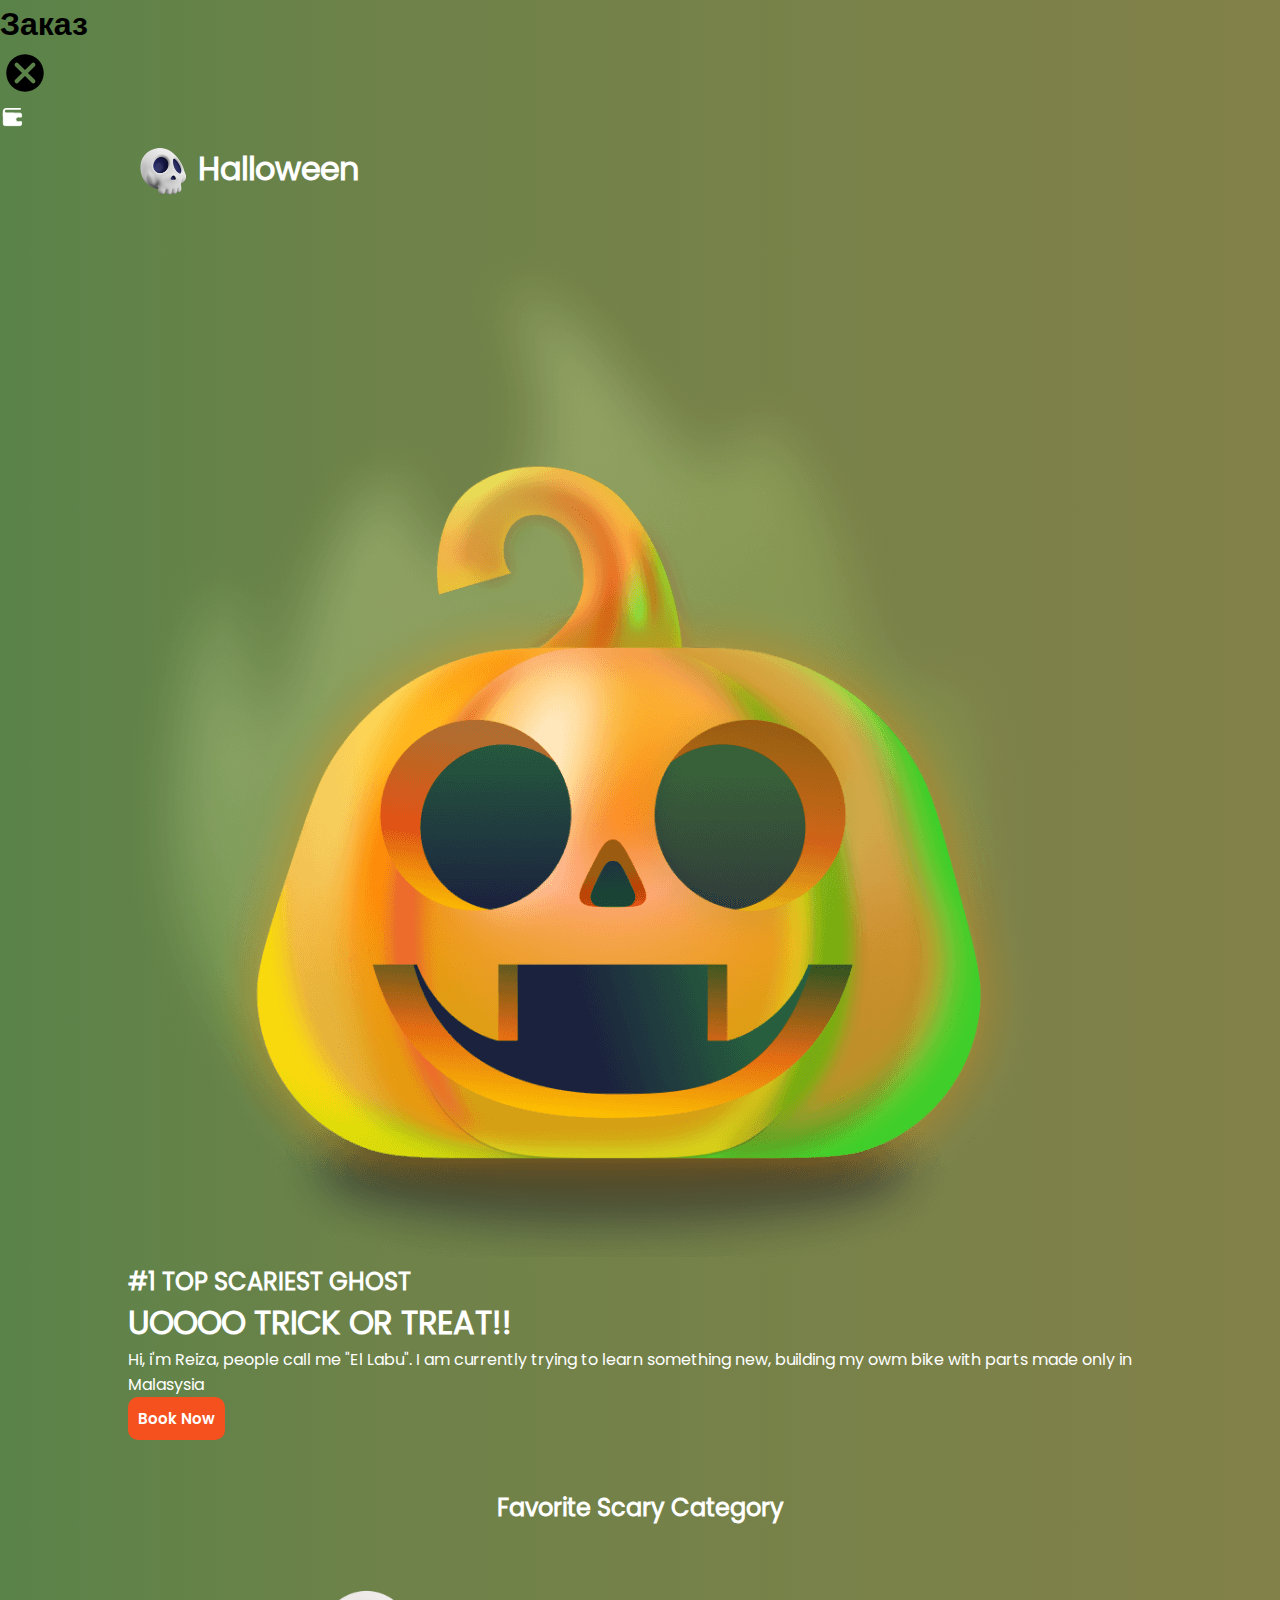
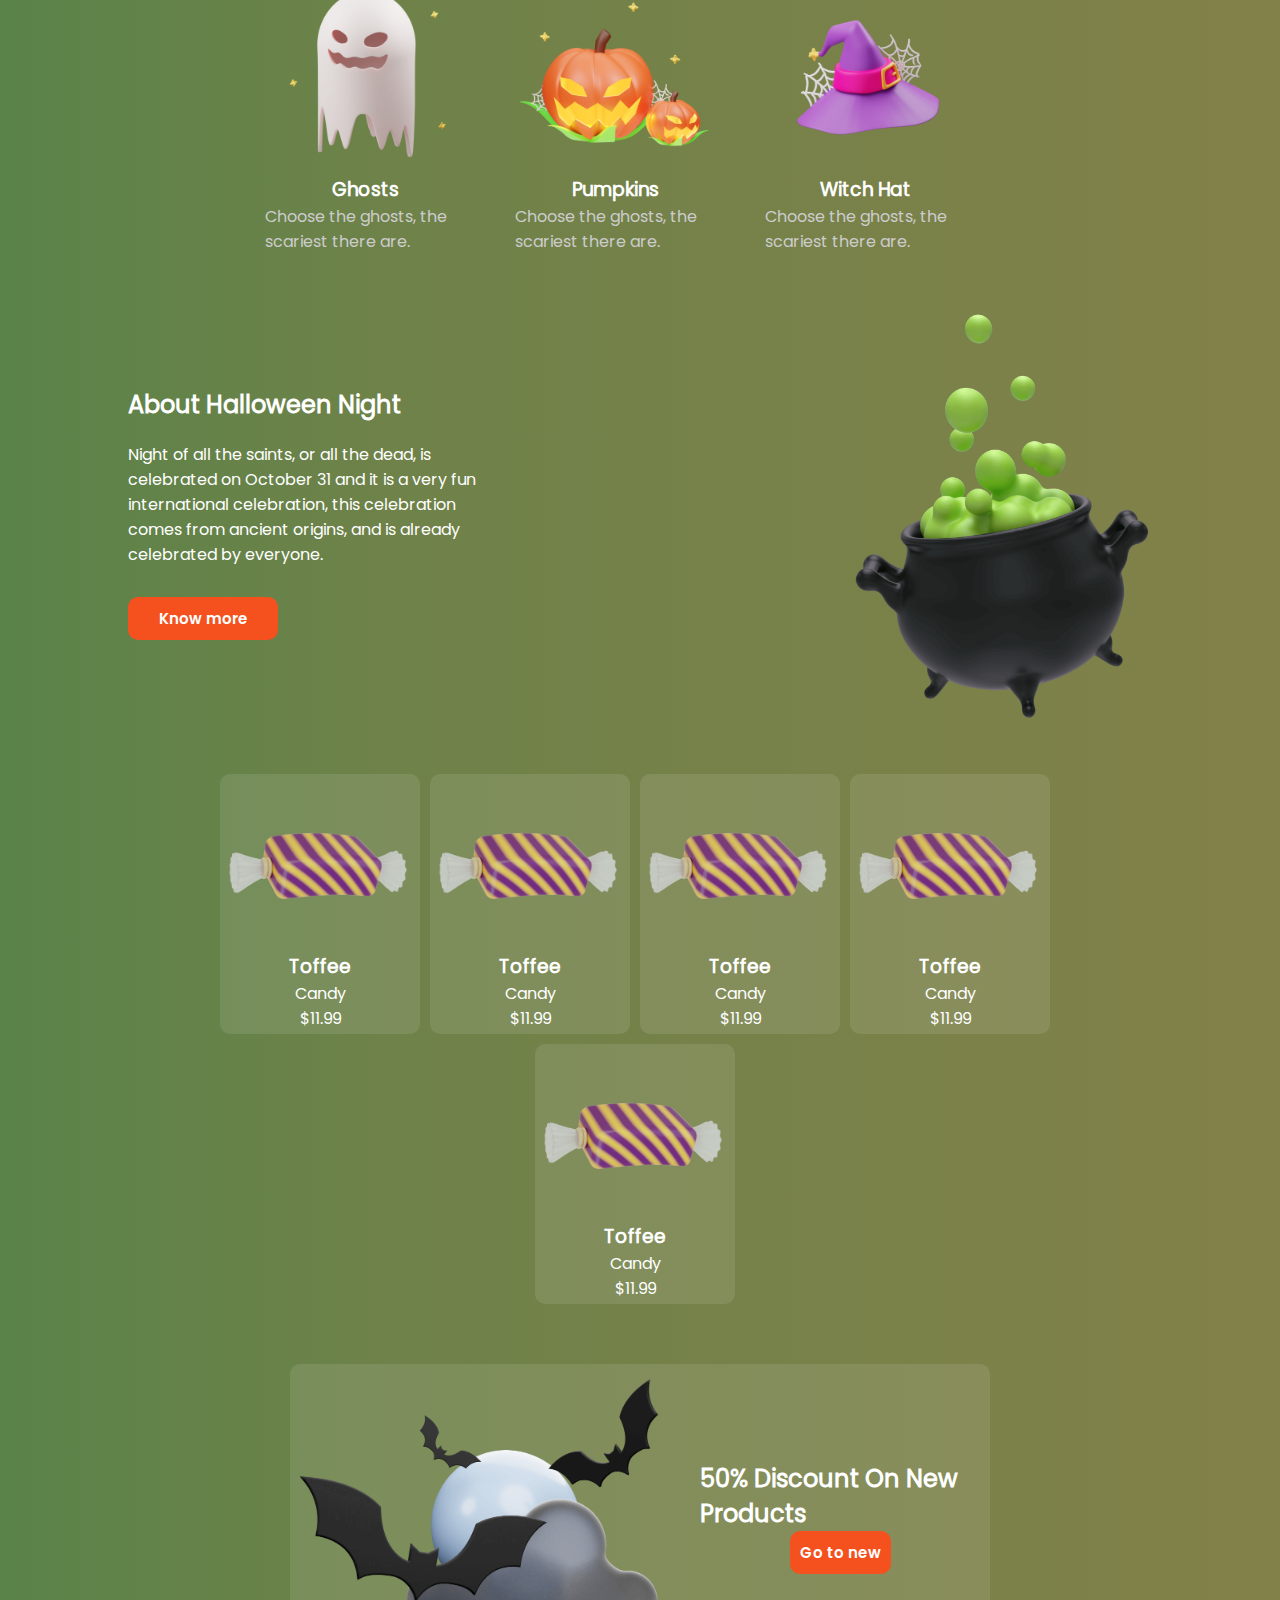
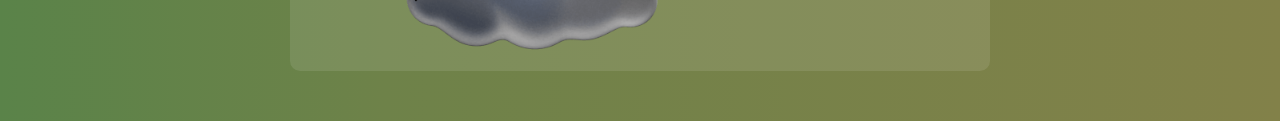
<file: boo/index.html>
<!DOCTYPE html>
<html lang="en">
    <head>
        <meta charset="UTF-8" />
        <meta http-equiv="X-UA-Compatible" content="IE=edge" />
        <meta name="viewport" content="width=device-width, initial-scale=1.0" />
        <title>Boo shop</title>
        <link rel="stylesheet" href="./assets/css/style.css" />
    </head>
    <body>
        <div class="walletbox hidden">
            <div class="wrapper">
                <div class="walletbox__header">
                    <h1>Заказ</h1>
                    <svg
                        class="walletbox__svg"
                        width="50"
                        height="50"
                        viewBox="0 0 24 24"
                        fill="none"
                        xmlns="http://www.w3.org/2000/svg"
                    >
                        <path
                            fill-rule="evenodd"
                            clip-rule="evenodd"
                            d="M21 12C21 16.9706 16.9706 21 12 21C7.02944 21 3 16.9706 3 12C3 7.02944 7.02944 3 12 3C16.9706 3 21 7.02944 21 12ZM7.29289 16.7071C6.90237 16.3166 6.90237 15.6834 7.29289 15.2929L10.5858 12L7.29289 8.70711C6.90237 8.31658 6.90237 7.68342 7.29289 7.29289C7.68342 6.90237 8.31658 6.90237 8.70711 7.29289L12 10.5858L15.2929 7.29289C15.6834 6.90237 16.3166 6.90237 16.7071 7.29289C17.0976 7.68342 17.0976 8.31658 16.7071 8.70711L13.4142 12L16.7071 15.2929C17.0976 15.6834 17.0976 16.3166 16.7071 16.7071C16.3166 17.0976 15.6834 17.0976 15.2929 16.7071L12 13.4142L8.70711 16.7071C8.31658 17.0976 7.68342 17.0976 7.29289 16.7071Z"
                            fill="#000"
                        />
                    </svg>
                </div>
            </div>
        </div>
        <div class="wallet">
            <div class="wrapper">
                <svg
                    class="wallet__svg"
                    width="23"
                    height="23"
                    viewBox="-1 0 24 24"
                    fill="none"
                    xmlns="http://www.w2.org/2000/svg"
                >
                    <path
                        d="M19 5C20.5523 5 21 4.55228 21 4C21 3.44772 20.5523 3 20 3V5ZM5.50001 5L20 5V3L5.50001 3L5.50001 5ZM5.50001 10H13.5V8L5.50001 8V10ZM4.00001 6.5C4.00001 5.67157 4.67158 5 5.50001 5L5.50001 3C3.56701 3 2.00001 4.567 2.00001 6.5L4.00001 6.5ZM2.00001 6.5C2.00001 8.433 3.56701 10 5.50001 10V8C4.67158 8 4.00001 7.32843 4.00001 6.5L2.00001 6.5Z"
                        fill="white"
                    />
                    <path d="M3 12L4 6.5H2L2 12H4Z" fill="white" />
                    <path
                        d="M2 8.5H2.5V9L2.5 19V19.0329C2.49998 19.4762 2.49995 19.8581 2.54107 20.1639C2.58514 20.4917 2.68451 20.8058 2.93934 21.0607L2.93934 21.0607C3.19417 21.3155 3.50835 21.4149 3.83611 21.4589C4.14193 21.5 4.52384 21.5 4.96708 21.5L5 21.5L19 21.5C19.011 21.5 19.022 21.5 19.0329 21.5C19.4762 21.5 19.8581 21.5 20.1639 21.4589C20.4917 21.4149 20.8058 21.3155 21.0607 21.0607C21.3155 20.8058 21.4149 20.4917 21.4589 20.1639C21.5 19.8581 21.5 19.4762 21.5 19.0329C21.5 19.022 21.5 19.011 21.5 19V18V17.5H21H18C16.6193 17.5 15.5 16.3807 15.5 15C15.5 13.6193 16.6193 12.5 18 12.5H21H21.5V12V11L21.5 10.9671C21.5 10.5238 21.5 10.1419 21.4589 9.8361C21.4149 9.50835 21.3155 9.19417 21.0607 8.93934C20.8058 8.68451 20.4917 8.58514 20.1639 8.54107C19.8581 8.49995 19.4762 8.49997 19.0329 8.5L19 8.5L3 8.5Z"
                        fill="white"
                        stroke="white"
                    />
                </svg>
            </div>
        </div>

        <header>
            <div class="header container">
                <div class="header__content">
                    <img src="./assets/img/logo.png" alt="" />
                    <h1>Halloween</h1>
                </div>
            </div>
        </header>

        <section>
            <div class="book container">
                <div class="book__content">
                    <img
                        src="./assets/img/home1-img.png"
                        alt=""
                        class="book__image"
                    />
                    <div class="book__body">
                        <h2>#1 TOP SCARIEST GHOST</h2>
                        <h1>UOOOO TRICK OR TREAT!!</h1>
                        <p>
                            Hi, i'm Reiza, people call me "El Labu". I am
                            currently trying to learn something new, building my
                            owm bike with parts made only in Malasysia
                        </p>
                        <button class="button">Book Now</button>
                    </div>
                </div>
            </div>
        </section>

        <section>
            <div class="categorys container">
                <h2>Favorite Scary Category</h2>
                <div class="categorys__content">
                    <div class="category">
                        <img
                            src="./assets/img/category1-img.png"
                            class="category__image"
                            alt=""
                        />
                        <h3>Ghosts</h3>
                        <p>Choose the ghosts, the scariest there are.</p>
                    </div>
                    <div class="category">
                        <img
                            src="./assets/img/category2-img.png"
                            class="category__image"
                            alt=""
                        />
                        <h3>Pumpkins</h3>
                        <p>Choose the ghosts, the scariest there are.</p>
                    </div>
                    <div class="category">
                        <img
                            src="./assets/img/category3-img.png"
                            class="category__image"
                            alt=""
                        />
                        <h3>Witch Hat</h3>
                        <p>Choose the ghosts, the scariest there are.</p>
                    </div>
                </div>
            </div>
        </section>
        <section>
            <div class="about container">
                <div class="about__content">
                    <div class="about__body">
                        <h2>About Halloween Night</h2>
                        <p>
                            Night of all the saints, or all the dead, is
                            celebrated on October 31 and it is a very fun
                            international celebration, this celebration comes
                            from ancient origins, and is already celebrated by
                            everyone.
                        </p>
                        <button class="about__button button">Know more</button>
                    </div>
                    <img
                        class="about__image"
                        src="./assets/img/about-img.png"
                        alt=""
                    />
                </div>
            </div>
        </section>
        <section>
            <div class="products container">
                <div class="products__content">
                    <div class="product">
                        <img
                            class="product__image"
                            src="./assets/img/trick-treat1-img.png"
                            alt=""
                        />
                        <h3>Toffee</h3>
                        <p>Candy</p>
                        <p>$11.99</p>
                    </div>
                    <div class="product">
                        <img
                            class="product__image"
                            src="./assets/img/trick-treat1-img.png"
                            alt=""
                        />
                        <h3>Toffee</h3>
                        <p>Candy</p>
                        <p>$11.99</p>
                    </div>
                    <div class="product">
                        <img
                            class="product__image"
                            src="./assets/img/trick-treat1-img.png"
                            alt=""
                        />
                        <h3>Toffee</h3>
                        <p>Candy</p>
                        <p>$11.99</p>
                    </div>
                    <div class="product">
                        <img
                            class="product__image"
                            src="./assets/img/trick-treat1-img.png"
                            alt=""
                        />
                        <h3>Toffee</h3>
                        <p>Candy</p>
                        <p>$11.99</p>
                    </div>
                    <div class="product">
                        <img
                            class="product__image"
                            src="./assets/img/trick-treat1-img.png"
                            alt=""
                        />
                        <h3>Toffee</h3>
                        <p>Candy</p>
                        <p>$11.99</p>
                    </div>
                </div>
            </div>
        </section>
        <section>
            <div class="discount container">
                <div class="discount__content">
                    <img
                        class="discount__image"
                        src="./assets/img/discount-img.png"
                        alt=""
                    />
                    <div class="discount__body">
                        <h2>50% Discount On New Products</h2>
                        <button class="discount__button button">
                            Go to new
                        </button>
                    </div>
                </div>
            </div>
        </section>

        <section></section>
        <script>
            document.querySelector(".wallet__svg").addEventListener("click", () => {
                document.querySelector('.walletbox').classList.remove('hidden')
            })

            document.querySelector('.walletbox__svg').addEventListener('click', () => {
                document.querySelector('.walletbox').classList.add('hidden')
            })
        </script>
    </body>
</html>

<!-- 
    1) Добавить кнопки для того что бы добавить товар в корзину
    2) В модальном окне заказа перечислить с кнопками увилечение или удаление из списка
    3) И ниже форму имя и тд (посмотреть на кинккодгпицца) 
-->
</file>
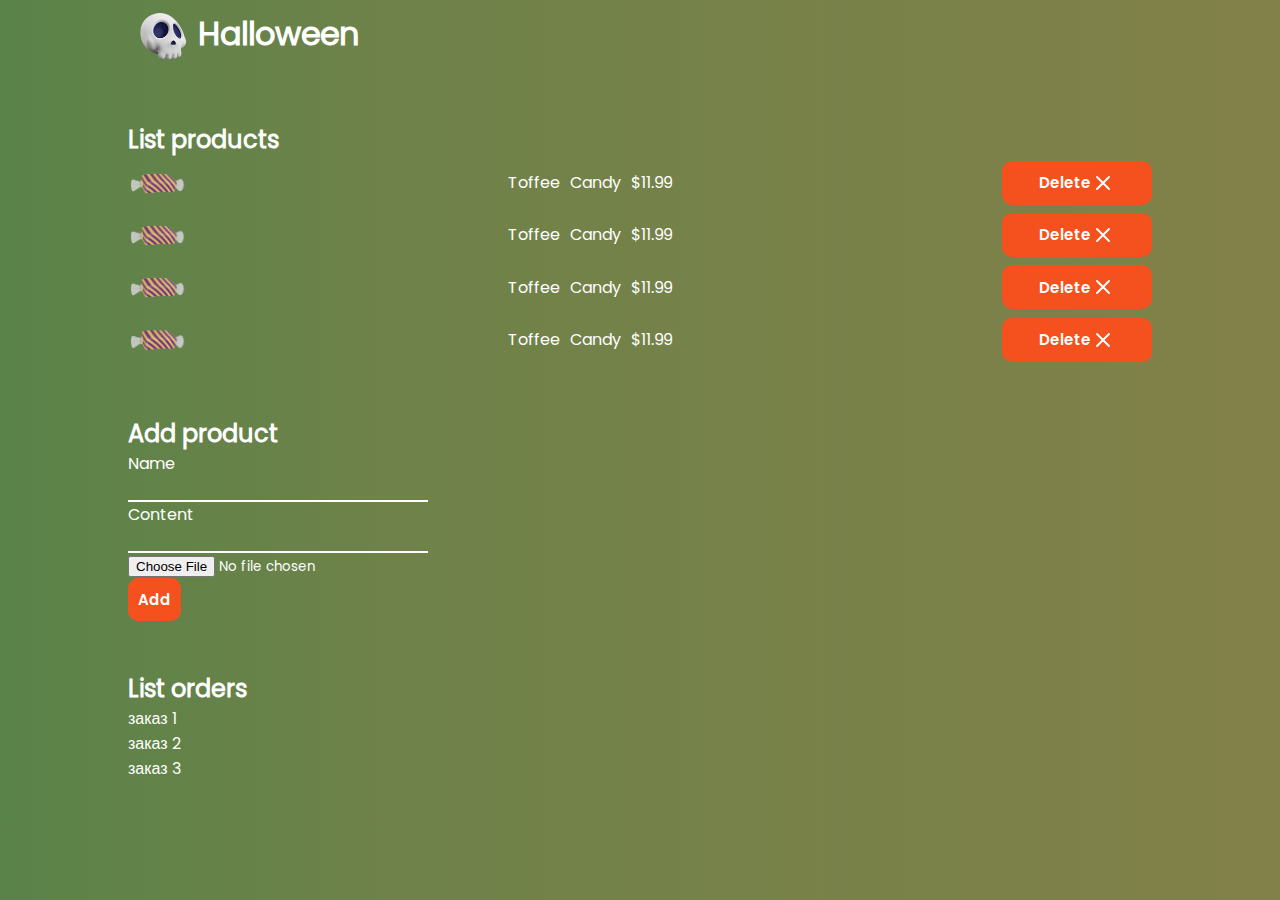
<file: boo/admin.html>
<!DOCTYPE html>
<html lang="en">
    <head>
        <meta charset="UTF-8" />
        <meta http-equiv="X-UA-Compatible" content="IE=edge" />
        <meta name="viewport" content="width=device-width, initial-scale=1.0" />
        <title>Boo admin</title>
        <link rel="stylesheet" href="./assets/css/style.css" />
    </head>
    <body>
        <header>
            <div class="header container">
                <div class="header__content">
                    <img src="./assets/img/logo.png" alt="" />
                    <h1>Halloween</h1>
                </div>
            </div>
        </header>
        <section>
            <div class="admin__products__list container">
                <h2>List products</h2>
                <div class="admin__product__list">
                    <img src="./assets/img/trick-treat1-img.png" alt="" />
                    <div class="admin__product__list__info">
                        <p>Toffee</p>
                        <p>Candy</p>
                        <p>$11.99</p>
                    </div>
                    <button class="admin__product__list__button button">
                        Delete
                        <svg
                            width="24"
                            height="24"
                            viewBox="0 0 24 24"
                            fill="none"
                            xmlns="http://www.w3.org/2000/svg"
                        >
                            <path
                                d="M18 6L6 18"
                                stroke="white"
                                stroke-width="2"
                                stroke-linecap="round"
                                stroke-linejoin="round"
                            />
                            <path
                                d="M6 6L18 18"
                                stroke="white"
                                stroke-width="2"
                                stroke-linecap="round"
                                stroke-linejoin="round"
                            />
                        </svg>
                    </button>
                </div>
                <div class="admin__product__list">
                    <img src="./assets/img/trick-treat1-img.png" alt="" />
                    <div class="admin__product__list__info">
                        <p>Toffee</p>
                        <p>Candy</p>
                        <p>$11.99</p>
                    </div>
                    <button class="admin__product__list__button button">
                        Delete
                        <svg
                            width="24"
                            height="24"
                            viewBox="0 0 24 24"
                            fill="none"
                            xmlns="http://www.w3.org/2000/svg"
                        >
                            <path
                                d="M18 6L6 18"
                                stroke="white"
                                stroke-width="2"
                                stroke-linecap="round"
                                stroke-linejoin="round"
                            />
                            <path
                                d="M6 6L18 18"
                                stroke="white"
                                stroke-width="2"
                                stroke-linecap="round"
                                stroke-linejoin="round"
                            />
                        </svg>
                    </button>
                </div>
                <div class="admin__product__list">
                    <img src="./assets/img/trick-treat1-img.png" alt="" />
                    <div class="admin__product__list__info">
                        <p>Toffee</p>
                        <p>Candy</p>
                        <p>$11.99</p>
                    </div>
                    <button class="admin__product__list__button button">
                        Delete
                        <svg
                            width="24"
                            height="24"
                            viewBox="0 0 24 24"
                            fill="none"
                            xmlns="http://www.w3.org/2000/svg"
                        >
                            <path
                                d="M18 6L6 18"
                                stroke="white"
                                stroke-width="2"
                                stroke-linecap="round"
                                stroke-linejoin="round"
                            />
                            <path
                                d="M6 6L18 18"
                                stroke="white"
                                stroke-width="2"
                                stroke-linecap="round"
                                stroke-linejoin="round"
                            />
                        </svg>
                    </button>
                </div>
                <div class="admin__product__list">
                    <img src="./assets/img/trick-treat1-img.png" alt="" />
                    <div class="admin__product__list__info">
                        <p>Toffee</p>
                        <p>Candy</p>
                        <p>$11.99</p>
                    </div>
                    <button class="admin__product__list__button button">
                        Delete
                        <svg
                            width="24"
                            height="24"
                            viewBox="0 0 24 24"
                            fill="none"
                            xmlns="http://www.w3.org/2000/svg"
                        >
                            <path
                                d="M18 6L6 18"
                                stroke="white"
                                stroke-width="2"
                                stroke-linecap="round"
                                stroke-linejoin="round"
                            />
                            <path
                                d="M6 6L18 18"
                                stroke="white"
                                stroke-width="2"
                                stroke-linecap="round"
                                stroke-linejoin="round"
                            />
                        </svg>
                    </button>
                </div>
            </div>
        </section>
        <section>
            <div class="admin__products container">
                <h2>Add product</h2>
                <div class="admin__product">
                    <p>Name</p>
                    <input type="text" name="" id="" class="input" />
                    <p>Content</p>
                    <input type="text" name="" id="" class="input" />
                    <br>
                    <input type="file" name="" id="">
                    <br>
                    <button class="button">Add</button>
                </div>
            </div>
        </section>
        <section>
            <div class="admin__orders container">
                <h2>List orders</h2>
                <div class="order">
                    <p>заказ 1</p>
                </div>
                <div class="order">
                    <p>заказ 2</p>
                </div>
                <div class="order">
                    <p>заказ 3</p>
                </div>
            </div>
        </section>
    </body>
</html>
</file>
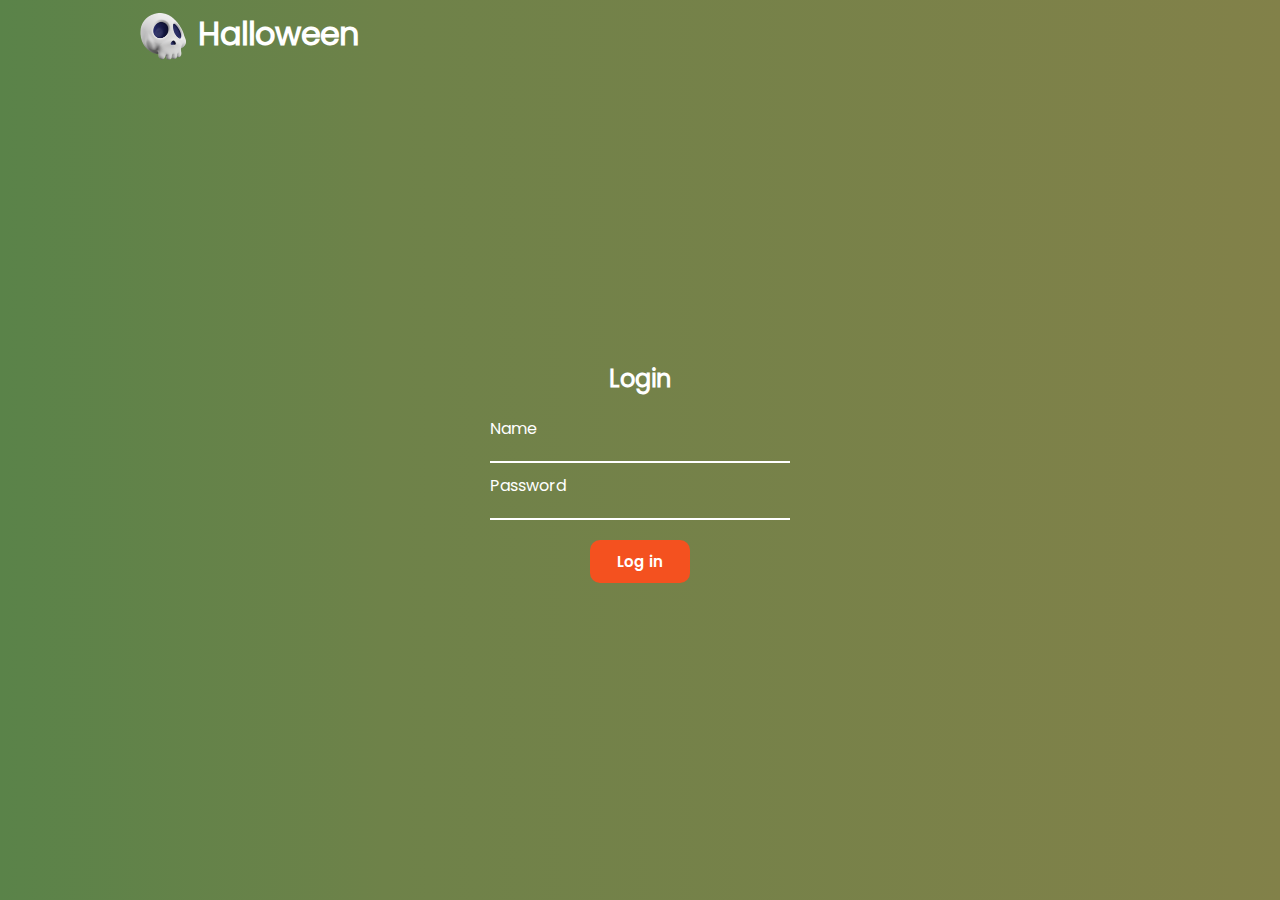
<file: boo/login.html>
<!DOCTYPE html>
<html lang="en">
<head>
    <meta charset="UTF-8">
    <meta http-equiv="X-UA-Compatible" content="IE=edge">
    <meta name="viewport" content="width=device-width, initial-scale=1.0">
    <title>Boo login</title>
    <link rel="stylesheet" href="./assets/css/style.css">
</head>
<body>
    <header>
        <div class="header container">
            <div class="header__content">
                <img src="./assets/img/logo.png" alt="" />
                <h1>Halloween</h1>
            </div>
        </div>
    </header>
    <section>
        <div class="login container">
            <div class="login__content">
                <h2>Login</h2>
                <div class="login__inputbox">
                    <p>Name </p>
                    <input type="text" name="" id="" class="input">
                </div>
                <div class="login__inputbox">
                    <p>Password </p>
                    <input type="password" name="" id="" class="input">
                </div>
                <button class="login__button button">Log in</button>
            </div>
        </div>
    </section>
</body>
</html>
</file>
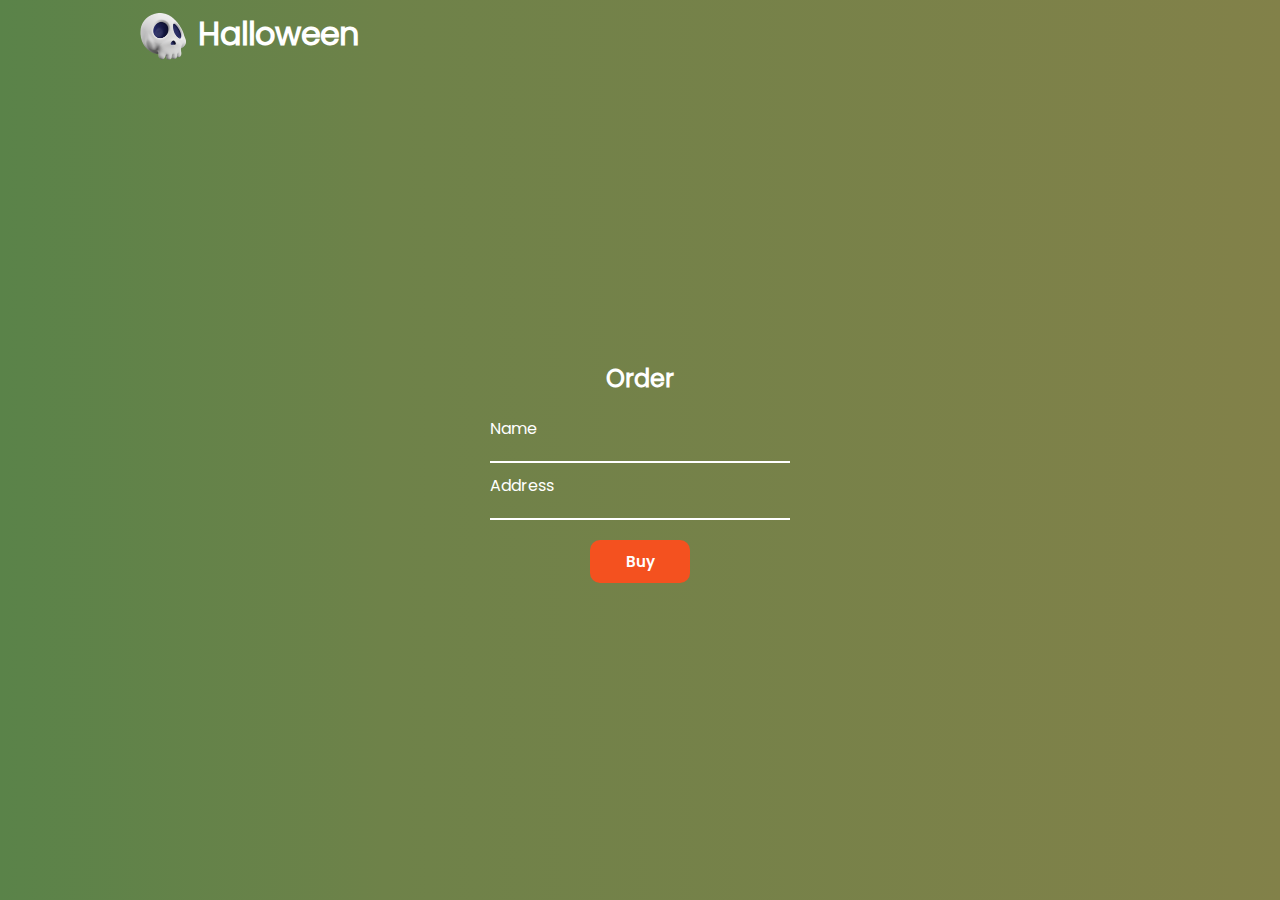
<file: boo/order.html>
<!DOCTYPE html>
<html lang="en">
<head>
    <meta charset="UTF-8">
    <meta http-equiv="X-UA-Compatible" content="IE=edge">
    <meta name="viewport" content="width=device-width, initial-scale=1.0">
    <title>Boo order</title>
    <link rel="stylesheet" href="./assets/css/style.css">
</head>
<body>
    <header>
        <div class="header container">
            <div class="header__content">
                <img src="./assets/img/logo.png" alt="">
                <h1>Halloween</h1>
            </div>
        </div>
    </header>
    <section>
        <div class="order container">
            <div class="order__content">
                <h2>Order</h2>
                <div class="order__inputbox">
                    <p>Name </p>
                    <input type="text" name="" id="" class="input">
                </div>
                <div class="order__inputbox">
                    <p>Address </p>
                    <input type="text" name="" id="" class="input">
                </div>
                <button class="order__button button">Buy</button>
            </div>
        </div>
    </section>
</body>
</html>
</file>
<file: boo/assets/css/style.css>
@font-face {
    font-family: "Poppins-Regular";
    src: url("../fonts/Poppins/Poppins-Regular.ttf");
    font-weight: 400;
}

@font-face {
    font-family: "Poppins-Medium.ttf";
    src: url("../fonts/Poppins/Poppins-Medium.ttf");
    font-weight: 500;
}

@font-face {
    font-family: "Poppins-SemiBold";
    src: url("../fonts/Poppins/Poppins-SemiBold.ttf");
    font-weight: 600;
}

@font-face {
    font-family: "Poppins-Black";
    src: url("../fonts/Poppins/Poppins-Black.ttf");
    font-weight: 900;
}

* {
    margin: 0;
    padding: 0;
    font-family: "Poppins-Regular", sans-serif;
    box-sizing: border-box;
}

body {
    background: linear-gradient(
        90deg,
        rgba(90, 131, 73, 1) 0%,
        rgba(110, 130, 73) 30%,
        rgba(130, 129, 73, 1) 100%
    );
}

.container {
    width: 80%;
    margin: 0 auto;
    max-width: 1150px;
}

.input {
    color: white;
    border: none;
    background: transparent;
    outline: none;
    border-bottom: 2px solid;
}

.button {
    border: none;
    color: white;
    background-color: rgb(244, 81, 31);
    font-family: "Poppins-SemiBold", sans-serif;
    font-size: 15px;
    padding: 10px;
    border-radius: 10px;
    cursor: pointer;
}

section {
    margin-top: 50px;
    margin-bottom: 50px;
    color: white;
}

.button:hover {
    opacity: 0.8;
}

.header__content {
    display: flex;
    padding: 10px;
    color: white;
}

.header__content img {
    width: 50px;
    margin-right: 10px;
}

.admin__products__list {
    display: flex;
    flex-direction: column;
}

.admin__product__list {
    color: white;
    display: flex;
    justify-content: space-between;
    align-items: center;
}

.admin__product__list__info {
    display: flex;
}

.admin__product__list__info p + .admin__product__list__info p,
.admin__product__list__info p {
    margin-right: 10px;
}

.admin__product__list__button {
    width: 150px;
    display: flex;
    justify-content: center;
    align-items: center;
}

.admin__product__list img {
    width: 60px;
}

.admin__product {
    color: white;
}

.admin__product .input {
    width: 300px;
}

.login__content {
    color: white;
    display: flex;
    justify-content: center;
    flex-direction: column;
    align-items: center;
    height: calc(100vh - 200px);
}

.login__content h2 {
    margin-bottom: 20px;
}

.login__inputbox {
    display: flex;
    flex-direction: column;
    margin-bottom: 10px;
}

.login__inputbox .input {
    width: 300px;
}

.login__button {
    margin-top: 10px;
    width: 100px;
}

.order__content {
    color: white;
    display: flex;
    justify-content: center;
    flex-direction: column;
    align-items: center;
    height: calc(100vh - 200px);
}

.order__content h2 {
    margin-bottom: 20px;
}

.order__inputbox {
    display: flex;
    flex-direction: column;
    margin-bottom: 10px;
}

.order__inputbox .input {
    width: 300px;
}

.order__button {
    margin-top: 10px;
    width: 100px;
}

.about .about__content {
    display: flex;
    justify-content: space-between;
}

.about .about__body {
    color: white;
    display: flex;
    flex-direction: column;
    justify-content: center;
}

.about .about__body h2 {
    margin-bottom: 20px;
}

.about .about__body p {
    max-width: 350px;
}

.about .about__image {
    max-width: 300px;
}

.about .about__button {
    margin-top: 30px;
    width: 150px;
}

.products__content {
    display: flex;
    justify-content: center;
    flex-wrap: wrap;
}

.product + .product,
.product {
    margin-right: 10px;
    margin-bottom: 10px;
}

.product {
    color: white;
    display: flex;
    flex-direction: column;
    justify-content: center;
    align-items: center;
    width: 200px;
    height: 260px;
    padding: 10px;
    background: rgba(255, 255, 255, 0.1);
    border-radius: 10px;
    cursor: pointer;
}

.product:hover > .product__image {
    animation: product__hover 0.1s linear 0s backwards;
    animation-fill-mode: forwards;
}

@keyframes product__hover {
    0% {
        transform: translateY(0px);
    }
    100% {
        transform: translateY(-10px);
    }
}

.product__image {
    width: 200px;
}

.discount {
    display: flex;
    justify-content: center;
}

.discount__content {
    padding: 10px;
    display: flex;
    justify-content: center;
    align-items: center;
    border-radius: 10px;
    background: rgba(255, 255, 255, 0.1);
    width: 700px;
}

.discount__body {
    display: flex;
    flex-direction: column;
    align-items: center;
    justify-content: center;
}

.discount__body h2 {
    max-width: 300px;
}

.discount__image {
    max-width: 400px;
}

.categorys h2 {
    text-align: center;
    margin-bottom: 50px;
}

.categorys__content {
    display: flex;
    justify-content: center;
}

.category + .category,
.category {
    margin-right: 50px;
}

.category {
    display: flex;
    flex-direction: column;
    justify-content: center;
    align-items: center;
    width: 200px;
    cursor: pointer;
}

.category:hover > .category__image {
    animation: product__hover 0.2s linear 0s backwards;
    animation-fill-mode: forwards;
}


.category img {
    width: 200px;
}

.category p {
    color: #ccc;
}

@media screen and (max-width: 700px) {
    .about .about__content {
        display: flex;
        flex-direction: column;
    }

    .about .about__image {
        align-self: center;
        margin-top: 10px;
    }

    .discount .discount__content {
        display: flex;
        flex-direction: column;
    }
    .categorys__content {
        display: flex;
        flex-direction: column;
        align-items: center;
    }
}

@media screen and (max-width: 500px) {
    .discount__image {
        width: 300px;
    }
}
</file>
